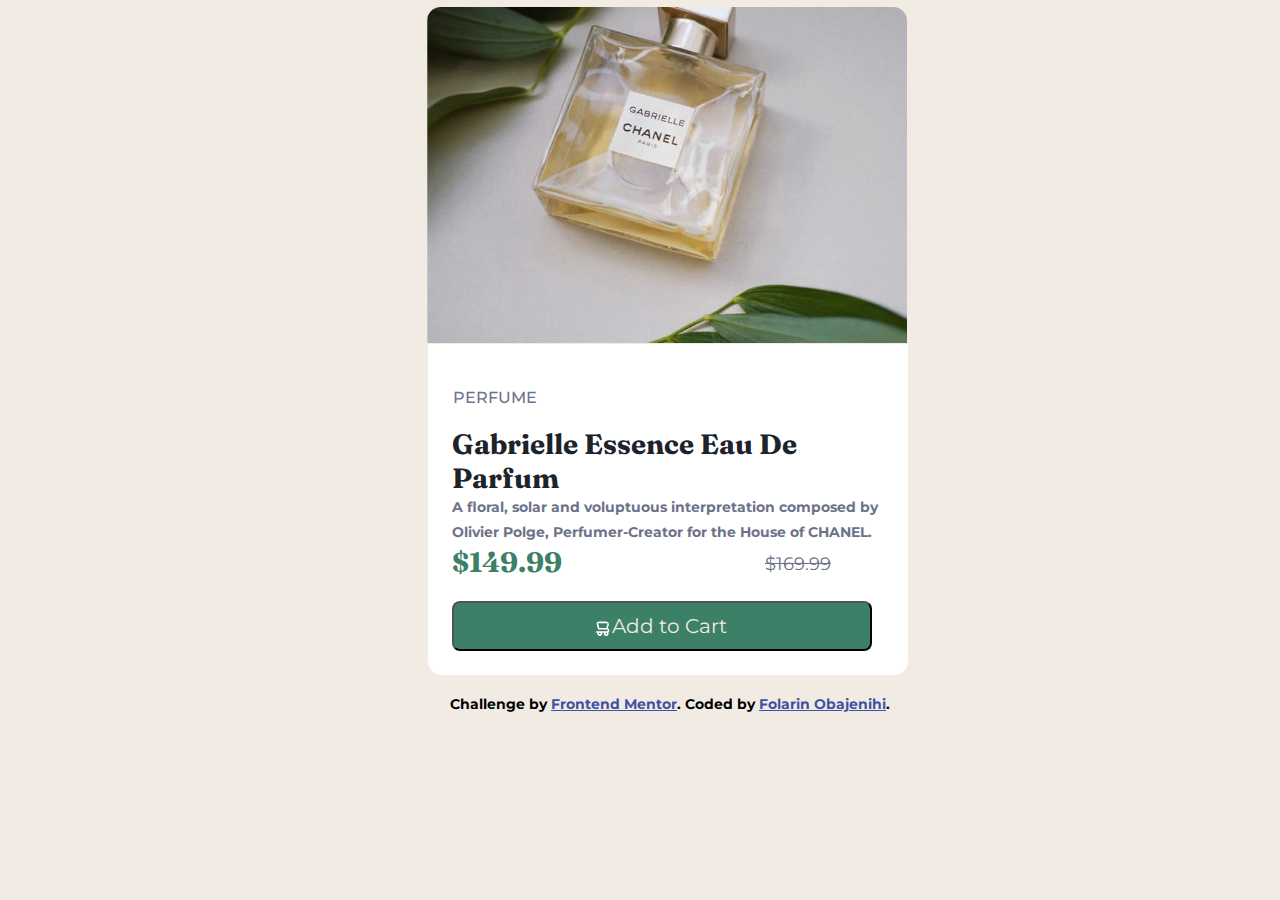
<file: product-preview-card-component-main/index.html>
<!DOCTYPE html>
<html lang="en">
<head>
  <meta charset="UTF-8">
  <meta name="viewport" content="width=device-width, initial-scale=1.0"> <!-- displays site properly based on user's device -->

  <link rel="icon" type="image/png" sizes="32x32" href="./images/favicon-32x32.png">
  <link rel="stylesheet" href="styles.css">
  <title>Frontend Mentor | Product preview card component</title>

  
</head>
<body>

  <div class="box">
    <div class="card">
      <article>
        <picture class="image">
          <source media="(640px)" srcset="./images./image-desktop.jpg">
          <img src="./images/image-product-mobile.jpg">
        </picture>
      </article>
      <article>
        <h2>Perfume</h2>
  
        <h1>Gabrielle Essence Eau De Parfum</h1>
    
      <p>A floral, solar and voluptuous interpretation composed by Olivier Polge, 
        Perfumer-Creator for the House of CHANEL.</p>
    <ul>
      <li class="price">$149.99</li>
      <li class="old-price">$169.99</li>
    </ul>
      
      
    
      <button class="btn"><img src="./images/icon-cart.svg"> Add to Cart</button>
      </article>
      </div>
    <footer>
      <div class="attribution">
        Challenge by <a href="https://www.frontendmentor.io?ref=challenge" target="_blank">Frontend Mentor</a>. 
        Coded by <a href="https://github.com/FOLADAVE">Folarin Obajenihi</a>.
      </div>
    </footer>
  </div>
</body>
</html>
</file>
<file: product-preview-card-component-main/styles.css>
/*  Dark cyan: hsl(158, 36%, 37%)
- Cream: hsl(30, 38%, 92%)

### Neutral

- Very dark blue: hsl(212, 21%, 14%)
- Dark grayish blue: hsl(228, 12%, 48%)
- White: hsl(0, 0%, 100%)
*/
@import url('https://fonts.googleapis.com/css2?family=Fraunces:opsz,wght@9..144,700&family=Montserrat:ital,wght@0,700;1,500&display=swap');
.attribution {
     font-size: 14px;
     text-align: center;
     position: relative;
     left: 420px;
     }
    .attribution a { 
        color: hsl(228, 45%, 44%);
     }
     .box {
        width: 500px;
        height: 680px;
        padding: 10px;
        margin: 0px;
        background-color: hsl(30, 38%, 92%);
     }
     .card article:first-child {
        border-radius: 0.5rem;
     }
     .card article:last-child{
background-color: #ffff;
padding: 1.5rem;
border-radius: 0px 0px 14px 14px;
position: relative;
left: -2px;
     }
     .card {
        max-width: 500px;
        border-radius: 20px;
        position:relative;
        left: 420px;
     }
     body {font-size: 14px;
        font-family: 'Montserrat', sans-serif;
        font-weight: 700;
        background-color: hsl(30, 38%, 92%);
        display: flex;
        flex-direction: column;
justify-content: center;
    }
    image {
        display: flex;
  justify-items: center;
  flex-direction: column;
    }
    img {
        border-radius: 14px 14px 0px 0px;
        margin: -3px;
    }
    h1, .price {
        font-family: 'Fraunces', serif;
    }
    h1 {
        color: hsl(212, 21%, 14%);
    }
    button, .old-price {
        font-family: inherit;
    }
    p {
        color: hsl(228, 12%, 48%);
        line-height: 1.8;
    }
    h2 {
        text-transform: uppercase;
        font-size: 1rem;
        font-weight: 500;
        color: hsl(228, 12%, 48%);
        margin: 20px;
        position: relative;
        left: -19px;
    }
    ul {
        list-style-type: none;
    }
    * {
    margin: 0;
    padding: 0;
    box-sizing: border-box;
    }
    img {
        max-width: 100%;
        
    }
    .price {
        color: hsl(158, 36%, 37%);
        font-size: 28px;
        font-weight: bold;
    }
.old-price {
    color: hsl(228, 12%, 48%);
  justify-self: center;
  align-self: center;
  text-decoration: line-through;
  font-weight: normal;
  position:relative;
  right: -130px;
  top: -26px;
  font-weight: normal;
  font-size: 18px;
}
    .btn {
        color:hsl(30, 38%, 92%);
        background-color: hsl(158, 36%, 37%);
        height: 50px;
        width: 420px;
        border-radius: 8px;
        font-size: 20px;
        
    }
    .btn:hover {
        background-color: rgb(3, 75, 50);
      }
      footer {
        margin-top: 20px;
      }
    @media only screen and (max-width: 375px) {
        .card {
          width: 241px;
          height: 510px;
        }
      }
      @media only screen and (min-width: 1440px) {
        .card {
            width: 345px;
        }
      }
      @media screen and (min-width: 375px) {
        .card {
            width:auto;
        }
      }
</file>
